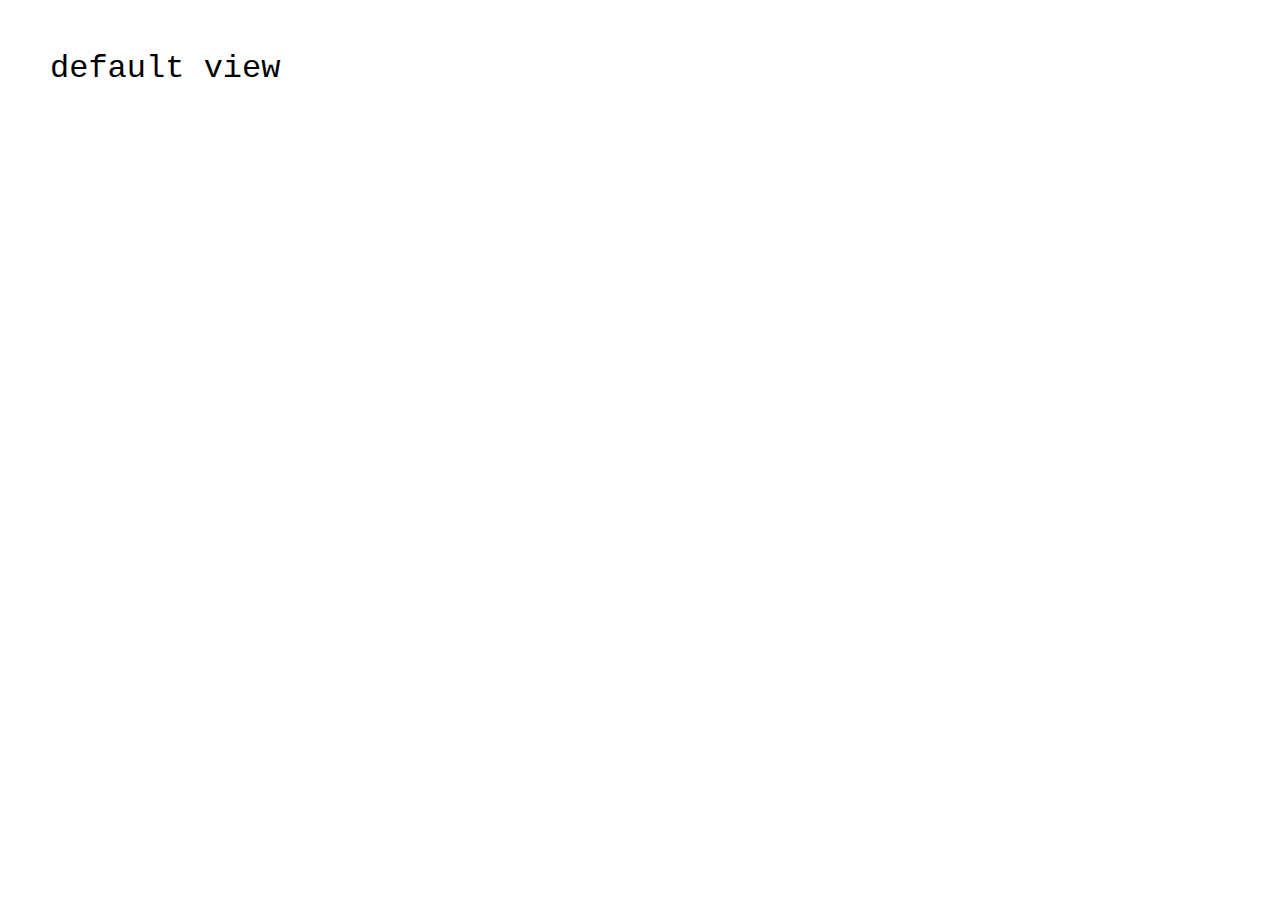
<file: Color Change Demo/index.html>
<!DOCTYPE html>
<html lang="en">
<head>
    <meta charset="UTF-8">
    <meta name="viewport" content="width=device-width, initial-scale=1.0">
    <title>Colorchange</title>
    <link rel="stylesheet" href="styles.css">
</head>
<body>
    <div class="container"></div>
</body>
</html>
</file>
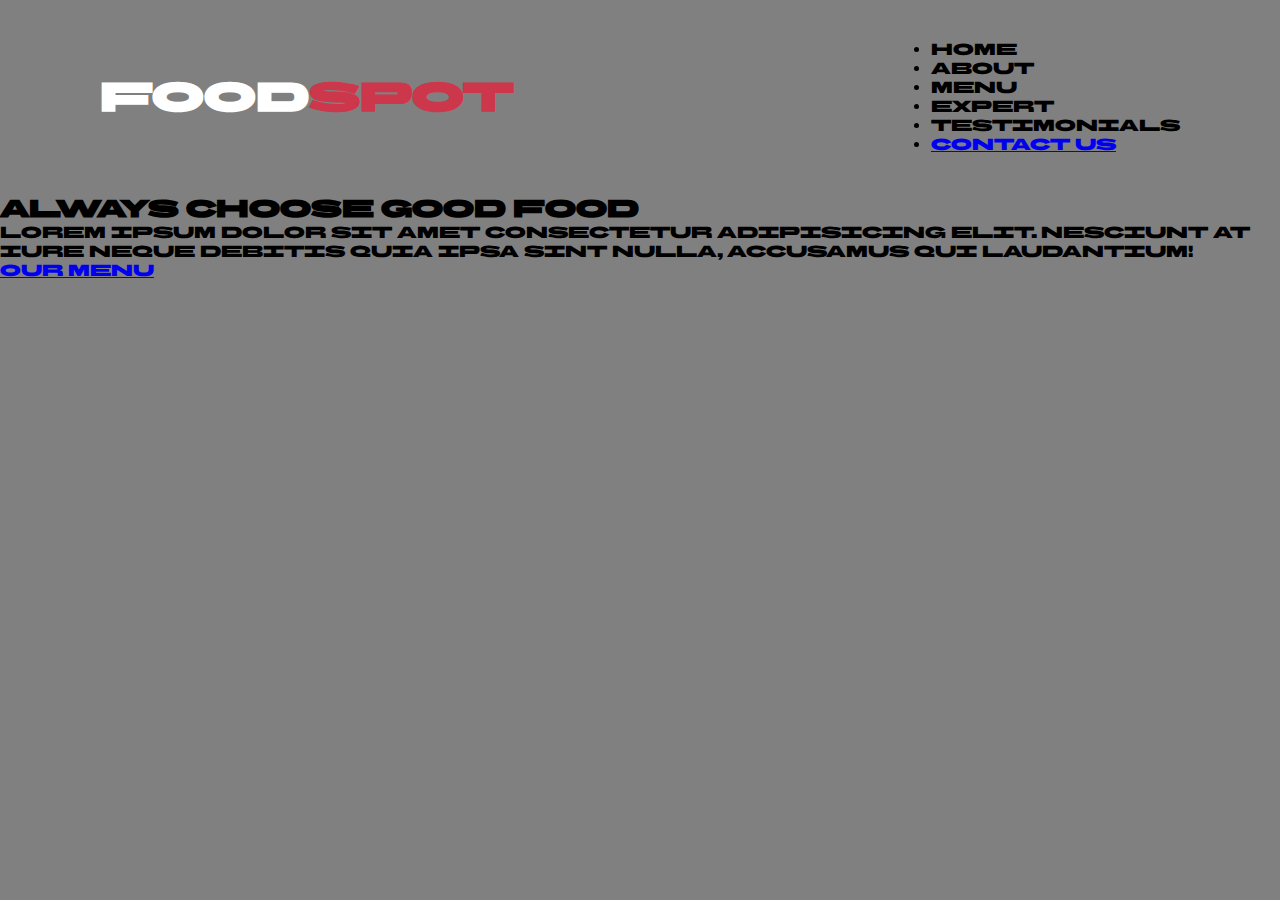
<file: Food Spot Learning/index.html>
<!DOCTYPE html>
<html lang="en">
<head>
    <meta charset="UTF-8">
    <meta name="viewport" content="width=device-width, initial-scale=1.0">
    <title>FoodSpot</title>
    <link rel="stylesheet" href="styles.css" class="styles">
</head>
<body>
    <header>
        <a href="#" class="logo">Food<span>Spot</span></a>
        <ul class="navigation">
            <li><a href="#"></a>Home</li>
            <li><a href="#"></a>About</li>
            <li><a href="#"></a>Menu</li>
            <li><a href="#"></a>Expert</li>
            <li><a href="#"></a>Testimonials</li>
            <li><a href="#">Contact Us</a></li>
        </ul>

    </header>
    <section class="banner">
        <div class="content">
            <h2>Always Choose Good Food</h2>
            <p>Lorem ipsum dolor sit amet consectetur adipisicing elit. Nesciunt at iure neque debitis quia ipsa sint nulla, accusamus qui laudantium!</p>
            <a href="#" class="btn">Our Menu</a>

        </div>

    </section>
    
</body>
</html>
</file>
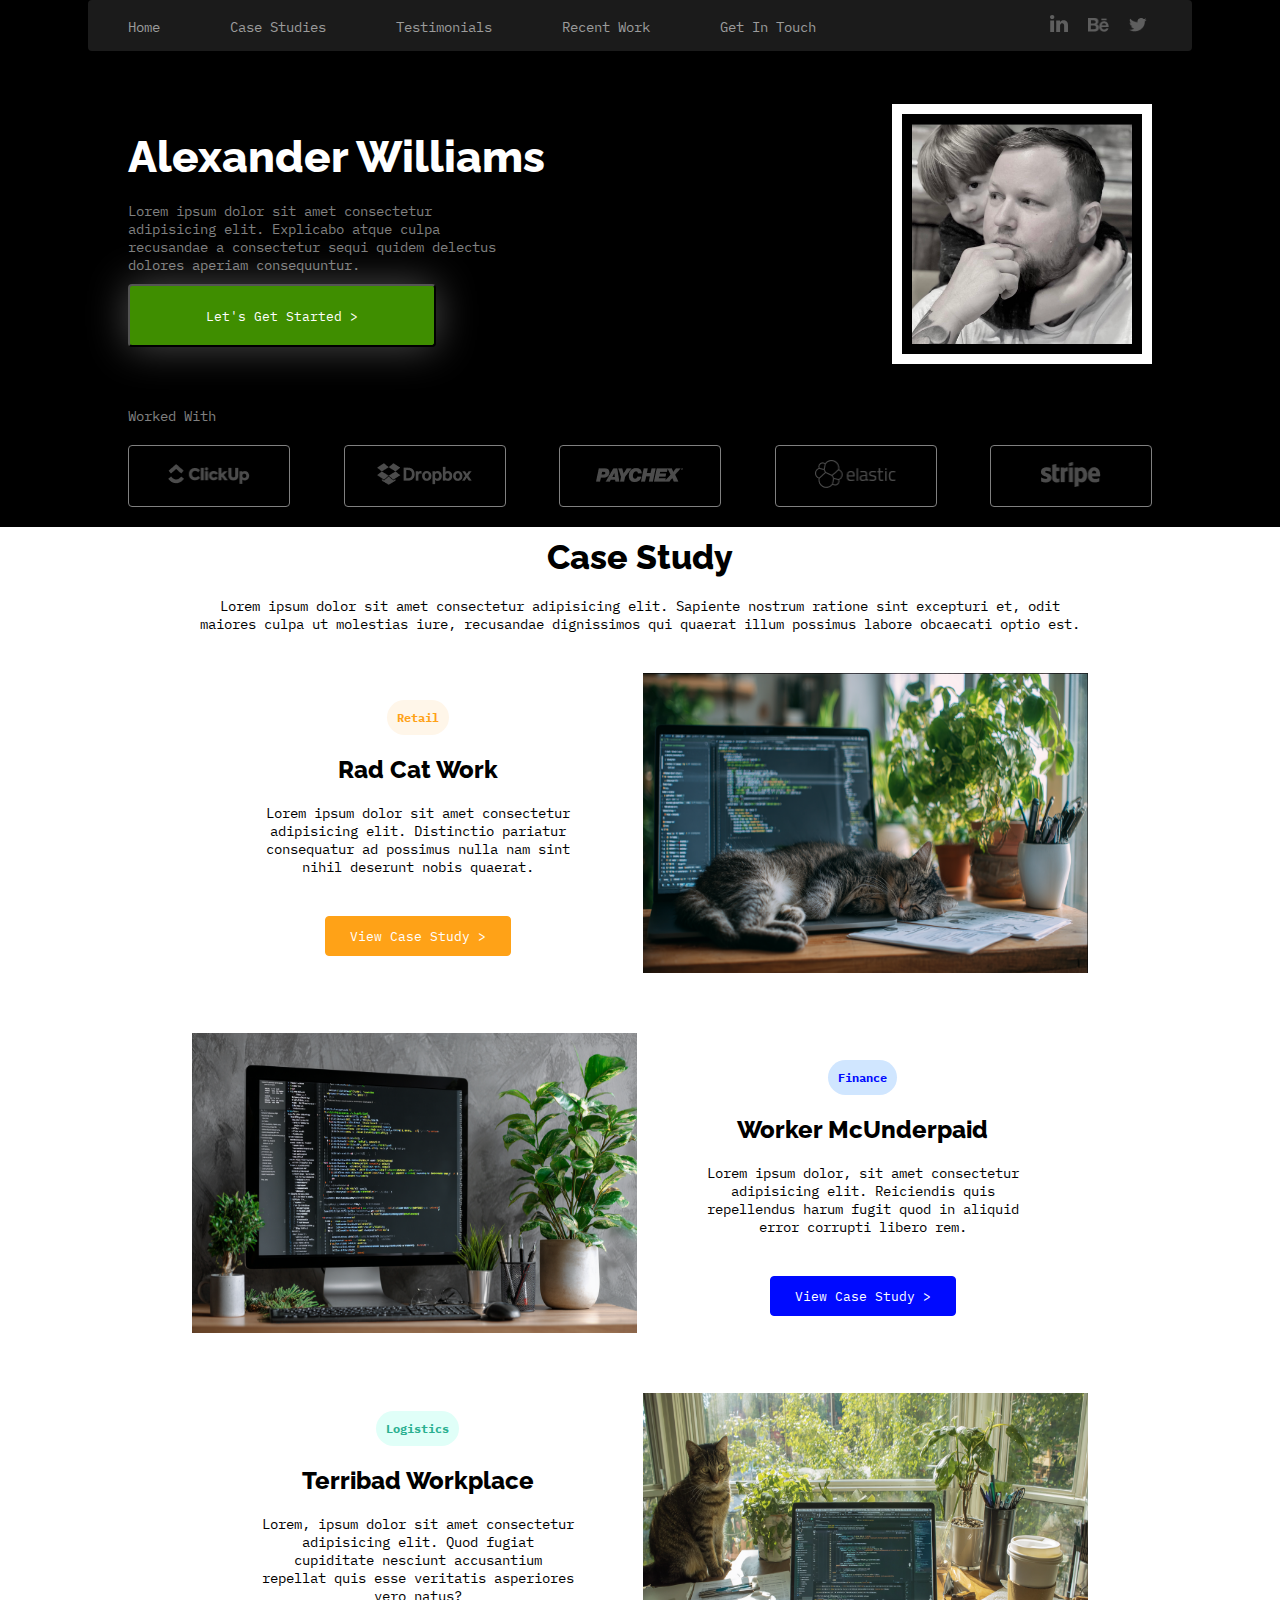
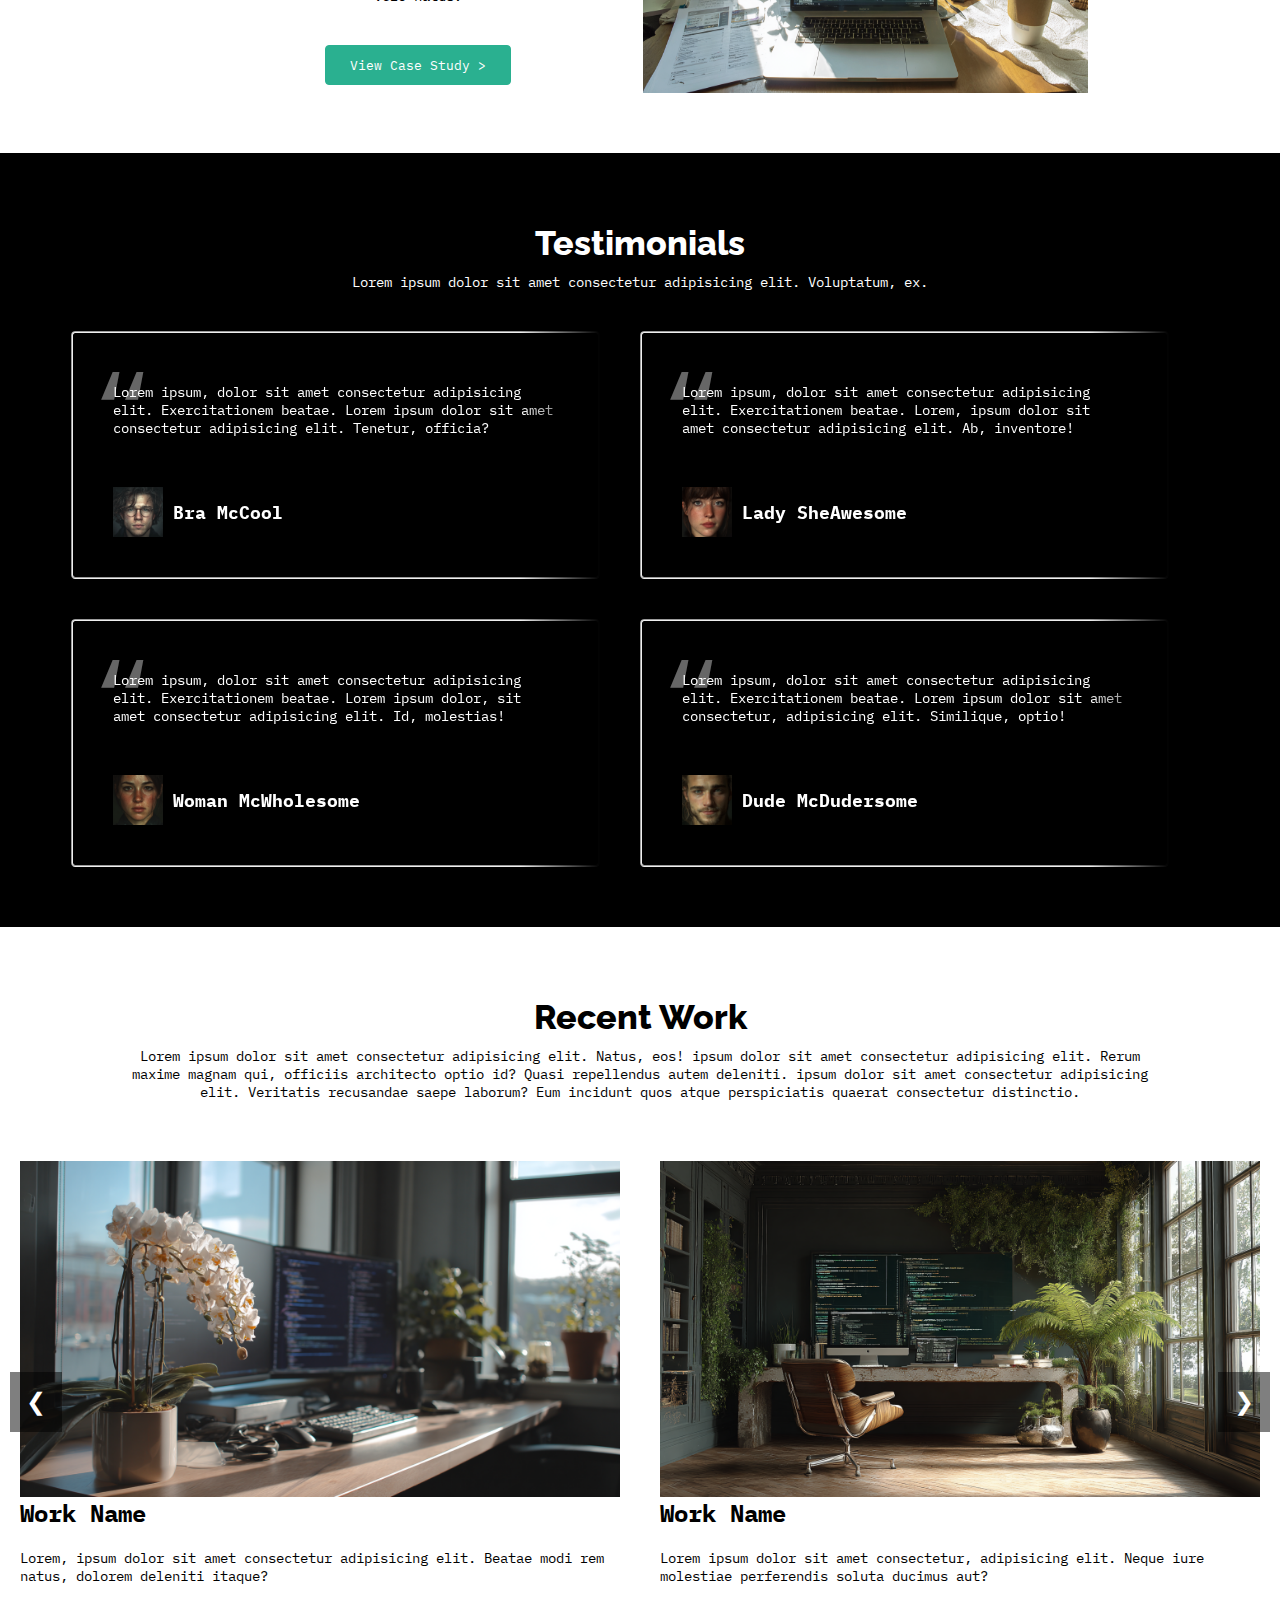
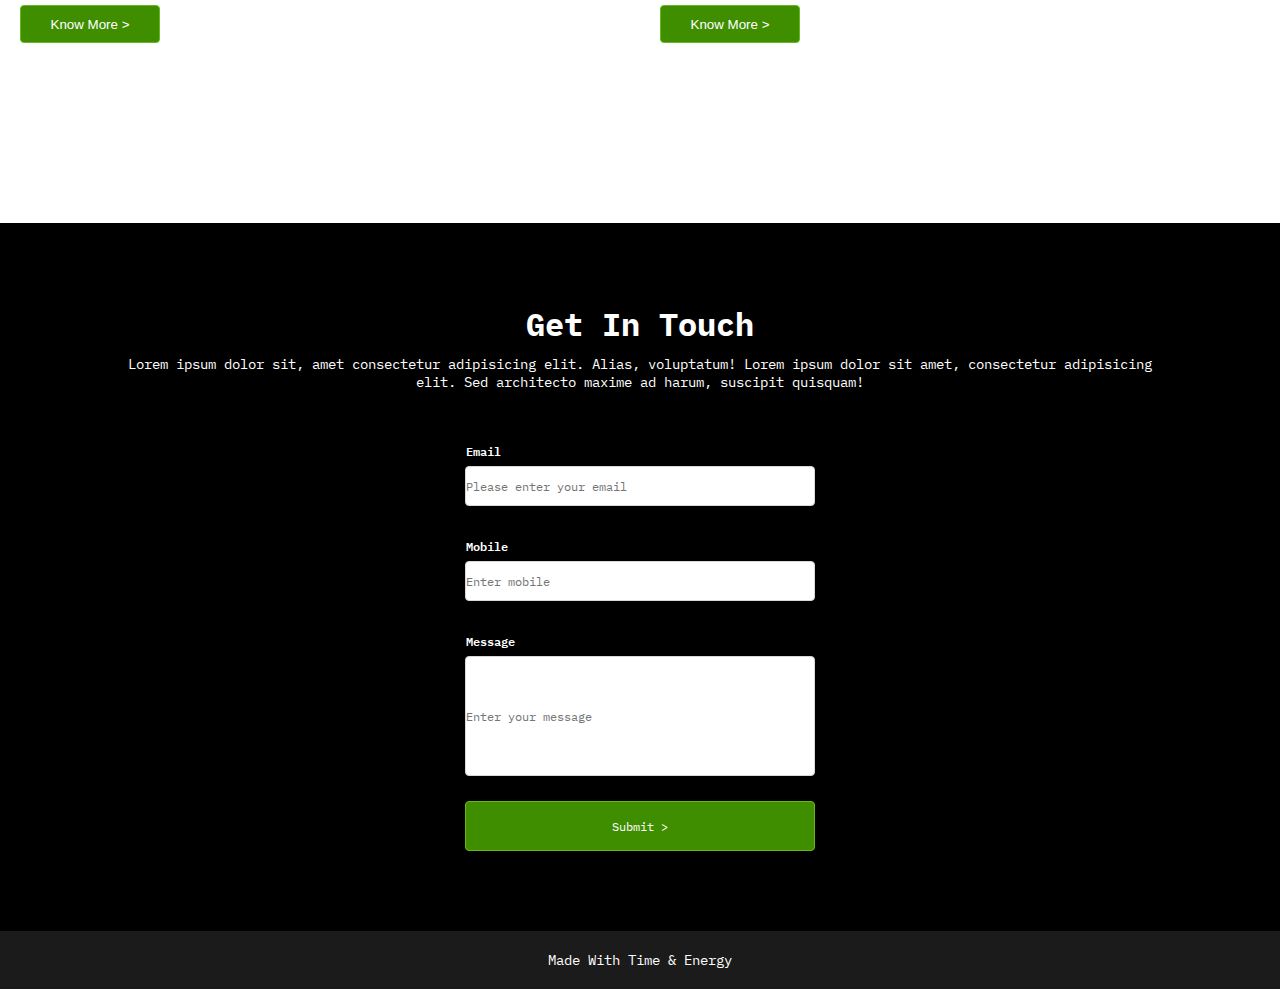
<file: Figma Project/indexFig.html>
<!DOCTYPE html>
<html lang="en">
<head>
    <meta charset="UTF-8">
    <meta name="viewport" content="width=device-width, initial-scale=1.0">
    <title>FigRebrand
    </title>
    <link rel="stylesheet" href="StyFig.css">
    <link rel="preconnect" href="https://fonts.googleapis.com">
<link rel="preconnect" href="https://fonts.gstatic.com" crossorigin>
<link rel="preconnect" href="https://fonts.googleapis.com">
<link rel="preconnect" href="https://fonts.gstatic.com" crossorigin>
<link href="https://fonts.googleapis.com/css2?family=Asimovian&family=BBH+Sans+Bartle&family=IBM+Plex+Mono:ital,wght@0,100;0,200;0,300;0,400;0,500;0,600;0,700;1,100;1,200;1,300;1,400;1,500;1,600;1,700&family=Raleway:ital,wght@0,100..900;1,100..900&display=swap" rel="stylesheet">
</head>
<body>
    <Header>
        <div class="hamburger" id="hamburger">
            <span></span>
            <span></span>
            <span></span>
        </div>
        <div class="mobile-menu" id="mobileMenu">
            <a href="#home1">Home</a>
            <a href="#cs1">Case Studies</a>
            <a href="#test1">Testimonials</a>
            <a href="#rw1">Recent Work</a>
            <a href="#git1">Contact Me</a>
        </div>
        <div id="home1" class="Navbar">
            <div class="Navbarlinks">
                <ul class="navbarmobile">
                    <li><a href="#home1" >Home</a></li>
                    <li><a href="#cs1" >Case Studies</a></li>
                    <li><a href="#test1" >Testimonials</a></li>
                    <li><a href="#rw1" >Recent Work</a></li>
                    <li><a href="#git1" >Get In Touch</a></li>
                </ul>
            </div>
            <div class="Navbarexternal">
                <a href=""><img src="imgs/LinkedIn.svg" alt="LinkedIn Logo" width="18px" height="17px"></a>
                <a href=""><img src="imgs/Behance.png" alt="Behance Logo" width="21.6px" height="13.63px"></a>
                <a href=""><img src="imgs/Twitter.png" alt="Twitter Logo" width="17.54px" height="14.28px"></a>
            </div>
        </div>
        <div class="Headerfocus">
            <div class="HeaderfocusMe">
                <h1>Alexander Williams</h1>
                <p>Lorem ipsum dolor sit amet consectetur adipisicing elit. Explicabo atque culpa recusandae a consectetur sequi quidem delectus dolores aperiam consequuntur.</p>
                <button>Let's Get Started ></button>
            </div>
            <div class="Headerfocuspic">
                <img src="imgs/IMG_9066.jpeg" alt="Portrait" width="220px" height="220px">
            </div>
        </div>
        <div class="pww">
            <p>Worked With</p>
        </div>
        <div class="HeaderworkE">
            <div class="Headerww">
                <a><img src="imgs/clickup logo 1.png" alt="Clickup Logo" width="82.32px" height="20px"></a>
            </div>
            <div class="Headerww">
                <a><img src="imgs/dropbox_blue 1.png" alt="Dropbox Logo" width="94.83px" height="22px"></a>
            </div>
            <div class="Headerww">
                <a><img src="imgs/Group.png" alt="PAYCHEX Logo" width="87.06px" height="14px"></a>
            </div>
            <div class="Headerww">
                <a><img src="imgs/Elastic logo 1.png" alt="elastic Logo" width="81.4px" height="28px"></a>
            </div>
            <div class="Headerww">
                <a><img src="imgs/Group (1).png" alt="stripe Logo" width="60.08px" height="25px"></a>
            </div>
        </div>
    </Header>
    <main>
        <section id="cs1" class="casestudiesstart">
            <h1>Case Study</h1>
            <p>Lorem ipsum dolor sit amet consectetur adipisicing elit. Sapiente nostrum ratione sint excepturi et, odit maiores culpa ut molestias iure, recusandae dignissimos qui quaerat illum possimus labore obcaecati optio est.</p>
            <div class="empwrapper">
                <div class="Ewh">
                    <div class="ewhin">
                        <div class="ewhtag1">
                            <p>Retail</p>
                        </div>
                        <h2>Rad Cat Work</h2>
                        <p>Lorem ipsum dolor sit amet consectetur adipisicing elit. Distinctio pariatur consequatur ad possimus nulla nam sint nihil deserunt nobis quaerat.</p>
                        <button class="csbutt1">View Case Study ></button>
                    </div>
                    <img src="imgs/u7999384731_picture_of_laptop_screen_with_coding_on_the_scree_95ed8977-9403-4ee2-87cb-2aa7f7337500_3.png" alt="Business Stuff" width="445px" height="300px">
                </div>
                <div class="Ewh">
                    <img src="imgs/u7999384731_pictures_of_computer_screen_with_coding_on_the_sc_f62b2f9e-8392-4d8c-983d-41f9ccb40f3a_1.png" alt="Business Stuff" width="445px" height="300px">
                    <div class="ewhin">
                        <div class="ewhtag2">
                            <p>Finance</p>
                        </div>
                        <h2>Worker McUnderpaid</h2>
                        <p>Lorem ipsum dolor, sit amet consectetur adipisicing elit. Reiciendis quis repellendus harum fugit quod in aliquid error corrupti libero rem.</p>
                        <Button class="csbutt2" >View Case Study ></Button>
                    </div>
                </div>
                <div class="Ewh">
                    <div class="ewhin">
                        <div class="ewhtag3">
                            <p>Logistics</p>
                        </div>
                        <h2>Terribad Workplace</h2>
                        <p>Lorem, ipsum dolor sit amet consectetur adipisicing elit. Quod fugiat cupiditate nesciunt accusantium repellat quis esse veritatis asperiores vero natus?</p>
                        <button class="csbutt3" >View Case Study ></button>
                    </div>
                    <img src="imgs/u7999384731_picture_of_laptop_screen_with_coding_on_the_scree_f5bf4e3d-ad9b-4139-b7c3-0fdf23d28910_0.png" alt="Business Stuff" width="445px" height="300px">
                </div>
            </div>
        </section>
        <section id="test1" class="testimonials">
            <h1>Testimonials</h1>
            <p>Lorem ipsum dolor sit amet consectetur adipisicing elit. Voluptatum, ex.</p>
            <div class="testwrapper">
                <fieldset class="testbox">
                    <legend>“</legend>
                    <div class="testbin">
                        <p>Lorem ipsum, dolor sit amet consectetur adipisicing elit. Exercitationem beatae. Lorem ipsum dolor sit amet consectetur adipisicing elit. Tenetur, officia?</p>
                        <div class="testbsu">
                            <img src="imgs/rf1.png" alt="rf1" width="50px" height="50px">
                            <h3>Bra McCool</h3>
                        </div>
                    </div>
                </fieldset>
                <fieldset class="testbox">
                    <legend>“</legend>
                    <div class="testbin">
                        <p>Lorem ipsum, dolor sit amet consectetur adipisicing elit. Exercitationem beatae. Lorem, ipsum dolor sit amet consectetur adipisicing elit. Ab, inventore!</p>
                        <div class="testbsu">
                            <img src="imgs/rf2.png" alt="rf2" width="50px" height="50px">
                            <h3>Lady SheAwesome</h3>
                        </div>
                    </div>
                </fieldset>
                <fieldset class="testbox">
                    <legend>“</legend>
                    <div class="testbin">
                        <p>Lorem ipsum, dolor sit amet consectetur adipisicing elit. Exercitationem beatae. Lorem ipsum dolor, sit amet consectetur adipisicing elit. Id, molestias!</p>
                        <div class="testbsu">
                            <img src="imgs/rf3.png" alt="rf3" width="50px" height="50px">
                            <h3>Woman McWholesome</h3>
                        </div>
                    </div>
                </fieldset>
                <fieldset class="testbox">
                    <legend>“</legend>
                    <div class="testbin">
                        <p>Lorem ipsum, dolor sit amet consectetur adipisicing elit. Exercitationem beatae. Lorem ipsum dolor sit amet consectetur, adipisicing elit. Similique, optio!</p>
                        <div class="testbsu">
                            <img src="imgs/rf4.png" alt="rf4" width="50px" height="50px">
                            <h3>Dude McDudersome</h3>
                        </div>
                    </div>
                </fieldset>
            </div>
        </section>
        <section id="rw1" class="recentwork">
            <div class="rcwwrapper">
                <div class="rche">
                    <h1>Recent Work</h1>
                    <p>Lorem ipsum dolor sit amet consectetur adipisicing elit. Natus, eos! ipsum dolor sit amet consectetur adipisicing elit. Rerum maxime magnam qui, officiis architecto optio id? Quasi repellendus autem deleniti. ipsum dolor sit amet consectetur adipisicing elit. Veritatis recusandae saepe laborum? Eum incidunt quos atque perspiciatis quaerat consectetur distinctio.</p>
                </div>

                <div class="carousel-wrapper">
                    <div class="carousel-container">
                        <div class="rcbwrapper" id="sliderTrack">
                            <div class="rcwsub">
                                <img src="imgs/ws2v1.png" width="445" height="300">
                                <h2>Work Name</h2>
                                <p>Lorem, ipsum dolor sit amet consectetur adipisicing elit. Beatae modi rem natus, dolorem deleniti itaque?</p>
                                <button>Know More ></button>
                            </div>
                            <div class="rcwsub">
                                <img src="imgs/ws2v1.2.png" width="445" height="300">
                                <h2>Work Name</h2>
                                <p>Lorem ipsum dolor sit amet consectetur, adipisicing elit. Neque iure molestiae perferendis soluta ducimus aut?</p>
                                <button>Know More ></button>
                            </div>
                            <div class="rcwsub">
                                <img src="imgs/ws2v1.3.png" width="445" height="300">
                                <h2>Work Name</h2>
                                <p>Lorem ipsum dolor sit amet consectetur adipisicing elit. Cumque odit sit blanditiis minima dolorum voluptas.</p>
                                <button>Know More ></button>
                            </div>
                            <div class="rcwsub">
                                <img src="imgs/ws2v1.4.png" width="445" height="300">
                                <h2>Work Name</h2>
                                <p>Lorem, ipsum dolor sit amet consectetur adipisicing elit. Perspiciatis molestias, quidem autem praesentium at cum.</p>
                                <button>Know More ></button>
                            </div>
                        </div>
                    </div>
                    <button class="prev">&#10094;</button>
                    <button class="next">&#10095;</button>
                </div>
            </div>
        </section>
    </main>
    <footer id="git1" >
        <div class="contactwrapper">
            <h1>Get In Touch</h1>
            <p>Lorem ipsum dolor sit, amet consectetur adipisicing elit. Alias, voluptatum! Lorem ipsum dolor sit amet, consectetur adipisicing elit. Sed architecto maxime ad harum, suscipit quisquam! </p>
            <form class="contactme">
                <label class="la1" for="Email" style="text-align: left;">Email</label>
                <input type="Email" id="Email" name="Email" style="width: 348px; height: 38px;" required placeholder="Please enter your email" autocomplete="email">
                <br>
                <label class="la1" for="tel" style="text-align: left;" >Mobile</label>
                <input type="tel" id="tel" name="tel" style="width: 348px; height: 38px;" required placeholder="Enter mobile" autocomplete="tel">
                <br>
                <label class="la1" for="text" style="text-align: left;" >Message</label>
                <input type="text" id="text" name="text" style="width: 348px; height: 118px;" required placeholder="Enter your message">
                <br>
                <input class="contactmebutton" type="submit" value="Submit >">
            </form>
            <div class="footerbot">
                <p>
                    Made With Time & Energy
                </p>
            </div>
        </div>
    </footer>
    <script>
        document.addEventListener("DOMContentLoaded", function () {

            const hamburger = document.querySelector(".hamburger");
            const mobileMenu = document.querySelector(".mobile-menu");

            if (hamburger && mobileMenu) {
                hamburger.addEventListener("click", () => {
                    hamburger.classList.toggle("active");
                    mobileMenu.classList.toggle("active");
                });

                mobileMenu.querySelectorAll("a").forEach(a =>
                    a.addEventListener("click", () => {
                        hamburger.classList.remove("active");
                        mobileMenu.classList.remove("active");
                    })
                );
            }

            const track = document.querySelector(".rcbwrapper");
            const slides = Array.from(document.querySelectorAll(".rcwsub"));
            const prevBtn = document.querySelector(".prev");
            const nextBtn = document.querySelector(".next");

            let index = 0;
            let visibleCount = getVisibleSlides();
            let slideWidth = getSlideWidth();

            function getVisibleSlides() {
                const w = window.innerWidth;
                if (w < 600) return 1;     
                if (w < 1024) return 1;     
                if (w < 1400) return 2;     
                return 3;                   
            }

            function getSlideWidth() {
                return slides[0].offsetWidth + parseInt(getComputedStyle(slides[0]).marginRight || 0);
            }

            function updatePosition() {
                track.style.transform = `translateX(-${index * slideWidth}px)`;
            }

            function next() {
                index++;
                if (index > slides.length - visibleCount) {
                    index = 0; 
                }
                updatePosition();
            }

            function prev() {
                index--;
                if (index < 0) {
                    index = slides.length - visibleCount; 
                }
                updatePosition();
            }

            
            if (nextBtn) nextBtn.addEventListener("click", next);
            if (prevBtn) prevBtn.addEventListener("click", prev);

            
            window.addEventListener("resize", () => {
                visibleCount = getVisibleSlides();
                slideWidth = getSlideWidth();
                if (index > slides.length - visibleCount) index = slides.length - visibleCount;
                updatePosition();
            });

            
            updatePosition();
        });
    </script>
</body>
</html>
</file>
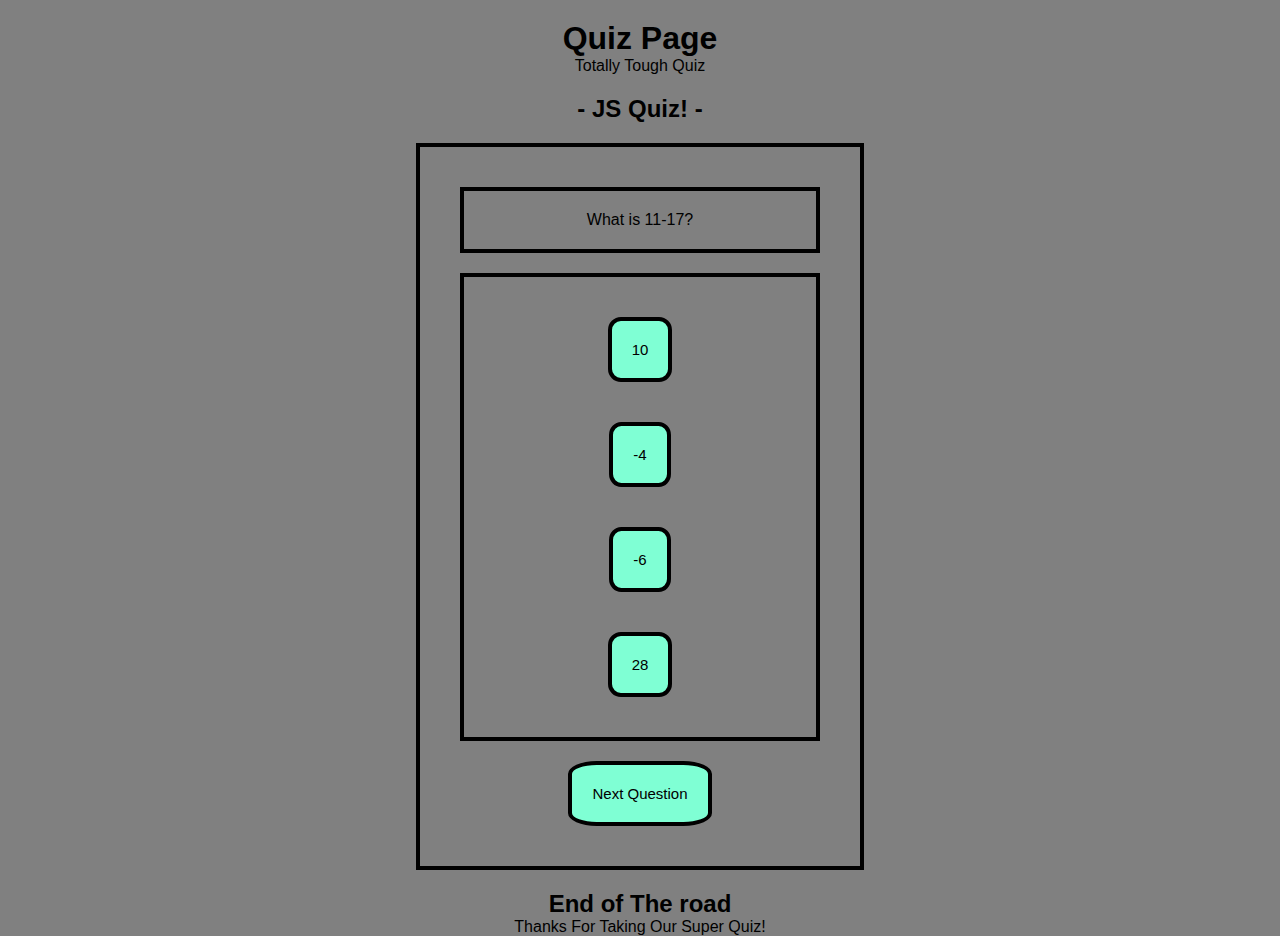
<file: JSDemo/JSindex.html>
<!DOCTYPE html>
<html lang="en">
<head>
    <meta charset="UTF-8">
    <meta name="viewport" content="width=device-width, initial-scale=1.0">
    <title>JSAssignment</title>
    <link rel="stylesheet" href="JSstyles.css">
</head>   
<body>
    <header>
        <h1>Quiz Page</h1>
        <p>Totally Tough Quiz</p>

    </header>
    <main>
        <h2>- JS Quiz! -</h2>
        <div class="qbox">
            <div class="qc1" id="question-container">

            </div>

            <div class="oc1" id="options-container">
            
            </div>

            <button id="next-button">Next Question</button>

            <div class="sc1 hidden" id="score-container">  
                
                <h2>Your Score:</h2>  
                
                <p id="score"></p>  
                
                <button id="restart-button">Restart Quiz</button>

            </div>
        </div>

    </main>
    <footer>
        <h2>End of The road</h2>
        <p>Thanks For Taking Our Super Quiz!</p>
    </footer>
    <script src="JSbrain.js"></script>
</body>
</html>
</file>
<file: Color Change Demo/styles.css>
body{
    display: flex;
    min-height: 100vh;
    font-family: 'Courier New', Courier, monospace;
    margin: 0;
    padding: 0;
}
.container::after{
    content: "default view";
    display: block;
    font-size: 2em;
    text-align: center;
    padding: 50px;
    color: black;
}
/* Mobile View */
@media only screen and (min-width:1px) and (max-width:599px) {
    body{
        background-color: blue;
    }

    .container::after {
        content: "Mobile View";
        color: white;
    }
}

/* Tablet View */
@media only screen and (min-width: 600px) and (max-width:899px) {
    body {
        background-color: yellowgreen;

        .container::after {
            content: "Tablet View";
            color: white;
        }
    }
}
</file>
<file: Food Spot Learning/styles.css>
@import url('https://fonts.googleapis.com/css2?family=BBH+Sans+Bartle&display=swap');

*{
    padding: 0;
    margin: 0;
    font-family: "BBH Sans Bartle", sans-serif;
    background-color: grey;
}
header{
    display: flex;
    justify-content: space-between;
    align-items: center;
    padding: 40px 100px;
}

.logo{
    color: white;
    font-weight: bold;
    text-decoration: none;
    font-size: 2.5em;

}

header .logo span{
    color: rgb(205, 55, 75);

}
</file>
<file: Figma Project/StyFig.css>
*{
    margin: 0;
    padding: 0;
    transition: all 0.7s ease-in-out,color 0.6s ease-in-out,background-color 0.6s ease-in-out;
}
body{
    font-family: "IBM Plex Mono", monospace;
    font-weight: 400;
    background: rgba(255, 255, 255, 1);
}
body p{
    font-size:14px;
    font-weight: 400;
    margin: 0 10%;
}
header{
    background-color: black;
    justify-content: center;
    display: flex;
    flex-direction: column;
    align-items: center;
}
header h1{
    color: white;
    padding: 20px 0px 20px 0px;
    font-family: "Raleway", sans-serif;
    font-size: 44px;
    font-weight: 800;
}
header p{
    color: grey;
    max-width: 50%;
    margin: 0px;
}
.Navbar{
    align-items: center;
    display: flex;
    background-color: rgba(27, 27, 27, 1);;
    border-radius: 4px;
    padding: 0px 40px;
    gap: 70px;
    width: 80%;
    justify-content: space-between;
}
.navbarmobile{
    margin: 0px;
    list-style: none;
    display: flex;
    gap: 70px;
}
.navbarmobile a{
    text-decoration: none;
    color: rgba(156, 156, 156, 1);
    font-size: 14px;
}
.navbarmobile li:hover{
    filter: brightness(2);
    transform: scale(1.2);
}
.navbarmobile li a:hover{
    color: rgba(63, 142, 0, 1);
    transform: scale(1.2);
}
.Navbarexternal{
    padding: 10px 0px;
}
.Navbarexternal img{
    padding: 5px;
}
.Headerfocus{
    display: flex;
    align-items: center;
    justify-content:left;
    margin: 40px 10px 10px 10px;
    width: 80%;
}
.HeaderfocusMe{
    display: flex;
    flex-direction: column;
    margin: 20px 0px;
    justify-content:left;
    width: 80%;
}
.HeaderfocusMe p{
    margin: 0;
}
.HeaderfocusMe button{
    padding:21px 64px;
    font-family: inherit;
    background: rgba(63, 142, 0, 1);
    border-radius: 4px;
    margin: 10px 0px;
    max-width: 308px;
    max-height: 63px;
    box-shadow: 0 0 40px rgba(255, 255, 255, 0.3);
    color: #fff;
}
.HeaderfocusMe button:hover{
    cursor: pointer;
    transform: scale(1.3);
    filter: brightness(2);
    box-shadow: 0 0 40px rgba(255, 255, 255, 0.3);
}
.Headerfocuspic img{
    border: solid 10px white;
    justify-content: center;
    display: flex;
    align-items: center;
    padding: 10px;
}
.pww{
    margin: 20px 0px;
    width: 80%;
    text-align: left;
}
.HeaderworkE{
    display: flex;
    gap: 24px;
    width: 80%;
    margin-bottom: 20px;
    justify-content:space-between;
    align-items: center;
}
.Headerww{
    padding: 10;
    width: 160px;
    height: 60px;
    border: solid grey 1px;
    border-radius: 4px;
    align-items: center;
    justify-content: center;
    display: flex;
}
.Headerww img:hover{
    transform: scale(1.2);
    transform: rotatey(360deg);
    filter: brightness(1.5);
    cursor: pointer;
}
.casestudiesstart{
    justify-content: center;
    display: flex;
    align-items: center;
    flex-direction: column;
    text-align: center;
}
.casestudiesstart h1{
    margin: 10px;
    font-family: "Raleway", sans-serif;
    font-size: 34px;
    font-weight: 800;
}
.casestudiesstart h2{
    margin: 10px;
    font-family: "Raleway", sans-serif;
    font-size: 24px;
    font-weight: 800;
}
.casestudiesstart p{
    margin: 10px 0px 40px 0px;
    width: 70%;
}
.empwrapper{
    max-width: 70%;
}
.Ewh{
    justify-content: center;
    display: flex;
    align-items: center;
    flex-direction: row;
    margin-bottom: 60px;
}
.csbutt1{
    padding:10px 24px;
    font-family: inherit;
    background: rgba(255, 162, 23, 1);
    border-radius: 4px;
    max-width: 190px;
    color: #fff;
    border: solid 1px rgba(255, 162, 23, 1);
}
.csbutt1:hover{
    cursor: pointer;
    transform: scale(1.3);
    filter: brightness(1.2);
    box-shadow: 0 0 40px rgba(255, 255, 255, 0.3);
}
.csbutt2{
    padding:10px 24px;
    font-family: inherit;
    background: rgba(0, 10, 255, 1);
    border-radius: 4px;
    max-width: 190px;
    color: #fff;
    border: 1px solid rgba(0, 10, 255, 1);
}
.csbutt2:hover{
    cursor: pointer;
    transform: scale(1.3);
    filter: brightness(2.5);
    box-shadow: 0 0 40px rgba(255, 255, 255, 0.3);
}
.csbutt3{
    padding:10px 24px;
    font-family: inherit;
    background: rgba(42, 176, 144, 1);
    border-radius: 4px;
    max-width: 190px;
    color: #fff;
    border: 1px solid rgba(42, 176, 144, 1);
}
.csbutt3:hover{
    cursor: pointer;
    transform: scale(1.3);
    filter: brightness(2);
    box-shadow: 0 0 40px rgba(255, 255, 255, 0.3);
}
.ewhin{
    justify-content: center;
    display: flex;
    align-items: center;
    flex-direction:column;
}
.ewhtag1{
    background: rgba(255, 246, 233, 1);
    border-radius:60px;
    padding: 10px;
    margin: 10px;
}
.ewhtag1 p{
    font-size: 12px;
    font-weight: 700;
    color:rgba(255, 162, 23, 1);
    margin: 0;
}
.ewhtag2{
    background: rgba(208, 230, 255, 1);
    border-radius:60px;
    margin: 10px;
    padding: 10px;
}
.ewhtag2 p{
    font-size: 12px;
    font-weight: 700;
    color: rgba(0, 10, 255, 1);
    margin: 0;
}
.ewhtag3{
    background: rgba(224, 255, 248, 1);
    border-radius:60px;
    margin: 10px;
    padding:10px;
}
.ewhtag3 p{
    font-size: 12px;
    font-weight:700;
    color: rgba(42, 176, 144, 1);
    margin: 0;
}
.testimonials {
    background-color: black;
    display: flex;
    flex-direction: column;
    align-items: center;
    justify-content: center;
    padding: 60px 0;
}

.testimonials h1 {
    color: white;
    font-family: "Raleway", sans-serif;
    font-size: 34px;
    font-weight: 800;
    margin: 10px;
    text-align: center;
}

.testimonials p {
    color: white;
    text-align: center;
    margin-bottom: 40px;
}

.testwrapper {
    display: grid;
    grid-template-columns: repeat(2, 1fr);
    gap: 40px;
    justify-items: center;
    position: relative;
    padding-right: 40px;
}

.testbox {
    position: relative;
    border-radius: 4px;
    width: 445px;
    background-color: black;
    padding: 40px;
    display: flex;
    flex-direction: column;
    justify-content: flex-start;
    overflow: hidden;
    -webkit-mask-image: linear-gradient(to right, rgba(0,0,0,1) 85%, rgba(0,0,0,0) 100%);
    -webkit-mask-repeat: no-repeat;
    -webkit-mask-size: 100% 100%;
    mask-image: linear-gradient(to right, rgba(0,0,0,1) 85%, rgba(0,0,0,0) 100%);
    mask-repeat: no-repeat;
    mask-size: 100% 100%;
}
.testbox legend {
    position: absolute;
    top: 10px;
    left: 20px;
    font-size: 100px;
    color: rgba(255, 255, 255, 0.4);
    font-weight: 400;
    pointer-events: none;
}
.testbox p {
    text-align: left;
    margin: 0px 0px 40px 0px;
}
.testbsu {
    display: flex;
    flex-direction: row;
    align-items: center;
    margin-top: auto;
}
.testbsu h3 {
    padding-left: 10px;
    color: #fff;
    font-weight: 700;
    font-size: 18px;
}
.testbin p {
    padding: 10px 0;
}
.recentwork {
    background-color: white;
    justify-content: center;
    align-items: center;
    display: flex;
    text-align: center;
    margin: 60px 0px;
}
.recentwork h1 {
    text-align: center;
    margin: 10px;
    font-family: "Raleway", sans-serif;
    font-size: 34px;
    font-weight: 800;
}
.rche p{
    margin-bottom: 60px;
}
.rcwsub p{
    text-align: left;
    margin: 20px 0px;
}
.rcwsub button {
    padding: 10px 24px;
    border-radius: 4px;
    width: 140px;
    height: 38px;
    background-color: rgba(63, 142, 0, 1);
    border: 1px solid rgba(98, 186, 27, 1);
    cursor: pointer;
    color: #fff;
}
.rcwsub button:hover {
    transform: scale(1.2);
    filter: brightness(1.8);
    box-shadow: 0 0 20px rgba(0,0,0,0.3);
} 
.carousel-wrapper {
    position: relative;
    width: 100%;
    display: flex;
    justify-content: center;
}
.carousel-container {
    position: relative;
    width: 100%;
    overflow: hidden;
    display: flex;
    justify-content: center;
    padding-bottom: 120px;
}
.rcbwrapper {
    display: flex;
    transition: transform 0.4s ease-in-out;
}
.rcwsub {
    flex: 0 0 50%; 
    box-sizing: border-box;
    padding: 0 20px;
    display: flex;
    flex-direction: column;
    align-items: flex-start;
}
.rcwsub img {
    width: 100%;
    height: auto;
    display: block;
}
.prev, .next {
    position: absolute;
    top: 40%;
    transform: translateY(-50%);
    padding: 16px;
    font-size: 1.5em;
    background-color: rgba(0,0,0,0.5);
    border: none;
    color: white;
    cursor: pointer;
    z-index: 10;
}
.prev { left: -20px; }
.next { right: -20px; }
.prev:hover,
.next:hover {
    background-color: rgba(0,0,0,0.8);
}
footer{
    display: flex;
    justify-content: center;
    align-items: center;
    background-color:black;
}
.contactwrapper h1{
    color: #fff;
    text-align: center;
    padding-top: 80px;
}
.contactwrapper p{
    color: #fff;
    text-align: center;
    padding: 10px 0px 40px 0px;
}
.contactme{
    display: flex;
    align-items: center;
    flex-direction: column;
}
input{
    border: 1px solid rgba(216, 216, 216, 1);
    border-radius: 4px;
    gap: 5px;
    font-family: inherit;
    font-size: 12px;
    font-weight: 400;
}      
.contactmebutton{
    padding: 16px 24px;
    border-radius: 4px;
    width: 350px;
    height: 50px;
    background-color: rgba(63, 142, 0, 1);
    border: 1px solid rgba(98, 186, 27, 1);
    margin: 5px 0px 80px 0px;
    cursor: pointer;
    color: #fff; 
}
.contactmebutton:hover{
    cursor: pointer;
    transform: scale(1.3);
    filter: brightness(2);
    box-shadow: 0 0 40px rgba(255, 255, 255, 0.3);
}
.footerbot{
    background-color: rgba(27, 27, 27, 1);
    width: 100vw;
    display: flex;
    justify-content: center;
    align-items: center;
}
.footerbot p{
    text-align: center;
    padding: 20px;
}
.la1{
    color: #fff;
    font-size: 12px;
    font-weight: 600;
    text-align: left;
    width: 348px;
    align-self: center;
    margin-top: 10px;
    margin-bottom: 5px;
    display: block;
}
@media (max-width: 1000px) {
    .rcwsub {
        flex: 0 0 350px;
        height: 240px;
    }
}
@media (max-width: 700px) {
    .rcwsub {
        flex: 0 0 90%;
        height: auto;
    }
    .prev { left: -20px; }
    .next { right: -20px; }
}
@media (max-width: 900px) {
    .testwrapper {
        display: flex;
        overflow-x: auto;
        scroll-snap-type: x mandatory;
        -webkit-overflow-scrolling: touch;
        gap: 20px;
        padding-bottom: 20px;
    }
    .testbox {
        flex: 0 0 80%;
        scroll-snap-align: start;
    }
    .testwrapper::after {
        content: "";
        position: absolute;
        top: 0;
        right: 0;
        width: 80px;
        height: 100%;
        pointer-events: none;
        background: linear-gradient(to left, black, transparent);
    }
}
@media only screen and (min-width:300px) and (max-width: 600px) {
    body{
        text-align: center;
        align-items: center;
        justify-content: center;
    }
    header{
        width: 100%;
    }
    header p{
        max-width: 100%;
    }
    header button{
        align-items: center;
        justify-content: center;
        display: flex;
    }
    .Navbar {
        display: none;
    }
    .hamburger {
        display: flex;
        flex-direction: column;
        gap: 6px;
        cursor: pointer;
        margin: 20px 0;
        z-index: 999;
    }
    .hamburger span {
        width: 30px;
        height: 4px;
        background: white;
        transition: 0.3s ease;
    }
    .hamburger.active span:nth-child(1) {
        transform: translateY(10px) rotate(45deg);
    }
    .hamburger.active span:nth-child(2) {
        opacity: 0;
    }
    .hamburger.active span:nth-child(3) {
        transform: translateY(-10px) rotate(-45deg);
    }
    .mobile-menu {
        display: flex;
        flex-direction: column;
        background: rgba(20,20,20,0.95);
        width: 100%;
        padding: 20px;
        gap: 20px;
        left: 0;
        top: 100px;
        position: absolute;
        transform: translateY(-200%);
        transition: all 0.4s ease;
        text-align: left;
    }
    .mobile-menu.active {
        transform: translateY(0);
    }
    .mobile-menu a {
        color: white;
        text-decoration: none;
        font-size: 18px;
    }
    .Headerfocus {
        flex-direction: column;
        text-align: center;
        width: 100%;
    }
    .Headerfocuspic img {
        width: 80%;
        margin-top: 20px;
    }
    .HeaderworkE{
        display: flex;
        flex-direction: column;
    }
    .pww{
        max-width: 100%;
        text-align: center;
    }
    .casestudiesstart{
        display: flex;
        justify-content: center;
        align-items: center;
        flex-direction: column;
    }
    .Ewh{
        display: flex;
        justify-content: center;
        align-items: center;
        flex-direction: column;
    }
    .Ewh img{
        display: none;
    }
    .testwrapper {
        display: flex;
        flex-direction: column;
    }
    .testbox {
        width: 280px;
        padding: 10px;
    }
    .testbox p{
        margin: 0px 0px 20px 0px;
    }
    .rcbwrapper{
        flex-direction: row;
        display: flex;
        align-items: center;
        justify-content: center;
    }
    .rcwsub {
        padding: 0 10px;
    }
    .rche{
        max-width: 100%;
        padding: 0 120px;
    }
    .prev,
    .next {
        top: 50%;
        transform: translateY(-50%);
    }
    footer p {
        text-align: center;
        margin: 20px;
    }
    .carousel-container{
        max-height: 350px;
    }
}
@media (min-width: 601px) and (max-width: 1024px) {

    .Navbar {
        display: flex;
    }
    .hamburger,
    .mobile-menu {
        display: none;
    }
    .mobile-menu{
        display: none;
    }
    .testwrapper {
        display: grid;
        grid-template-columns: repeat(2, 1fr);
        gap: 30px;
    }
    .testbox {
        width: 100%;
    }
    .rcwsub {
        flex: 0 0 50%;
    }
    .testimonials {
        padding: 40px 20px;
    }
    .testwrapper {
        display: flex;
        flex-direction: column;   
        align-items: center;
        gap: 30px;               
        width: 100%;
    }
    .testbox {
        width: 90%;            
        max-width: 600px;     
        margin: 0 auto;
    }
}
@media (min-width:1025px) and (max-width:1599px) {
    .mobile-menu{
        display: none;
    }
    .prev{
        left: 10px;
    }
    .next{
        right: 10px;
    }
}
@media (min-width: 1600px) {
    .rcwsub {
        flex: 0 0 33.33%;
        padding: 0 30px;
    }
    .carousel-container {
        max-width: 1400px;
        margin: 0 auto;
    }
    .testwrapper {
        justify-content: center;
    }
    .testbox{
        margin: 40px;
    }
    .mobile-menu{
        display: none;
    }
    .prev{
        left: 60px;
    }
    .next{
        right: 60px;
    }
}
</file>
<file: JSDemo/JSstyles.css>
*{
    margin: 0;
    padding: 0;
    transition: 0.9s;
}
body{
    font-family: Impact, Haettenschweiler, 'Arial Narrow Bold', sans-serif;
    background-color: gray;
    text-align: center;
    display: flex;
    justify-content: center;
    flex-direction: column;
    align-items: center;
}
header{
    margin: 20px;
}
button{
    background-color: aquamarine;
    color: black;
    border: 4px black solid;
    border-radius: 20%;
    padding: 20px;
    margin: 20px;
    font-family: inherit;
    font-size: 15px;
}
button:hover{
    cursor: pointer;
    transform: scale(1.4);
    filter: brightness(1.3);
}
#next-button{
    display: block;
    margin: 20px auto;
}
.qbox{
    border: 4px black solid;
    padding: 20px;
    margin: 20px;
    min-width: 400px;
    max-width: 90%;
}
.qc1{
    border: 4px black solid;
    padding: 20px;
    margin: 20px;
}
.oc1{
    border: 4px black solid;
    padding: 20px;
    margin: 20px;
    display: flex;
    flex-direction: column;
    align-items: center;
}
.sc1{
    border: 4px black solid;
    padding: 20px;
    margin: 20px;
}
.hidden{
    display: none;
}
</file>
